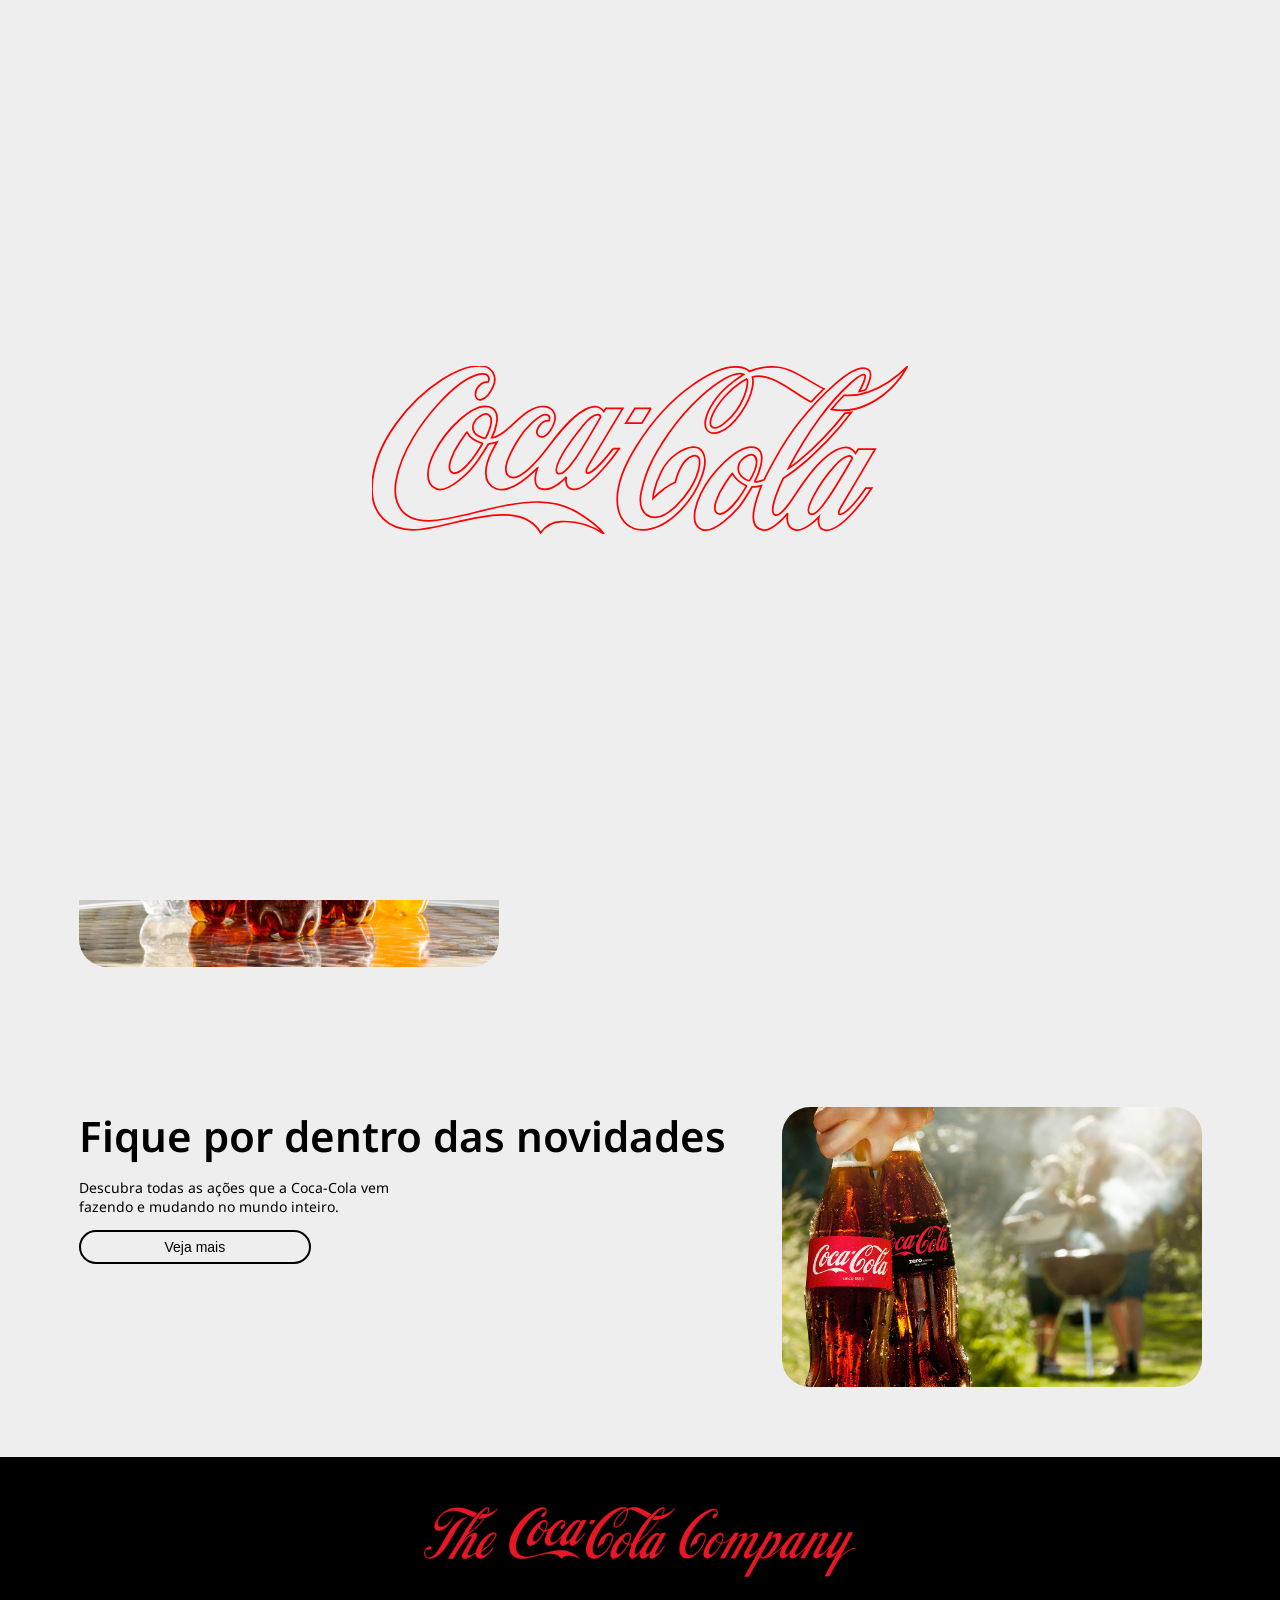
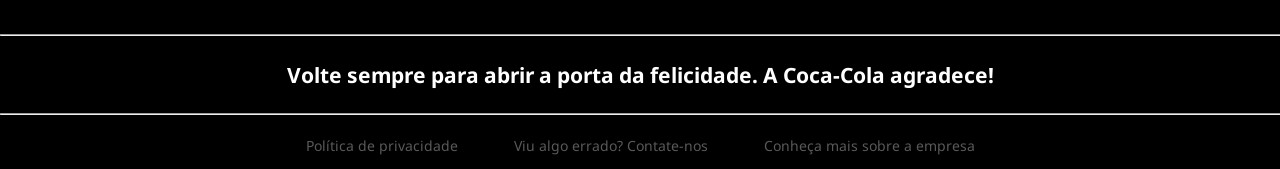
<file: index.html>
<!DOCTYPE html>
<html lang="pt-br">
<head>
    <?php includes 'script/products.php'; ?>
    <style>
        @import url('https://fonts.googleapis.com/css2?family=Noto+Sans:ital,wght@0,100..900;1,100..900&display=swap');
    </style>
    <meta charset="UTF-8">
    <meta name="viewport" content="width=device-width, initial-scale=1.0">
    <link rel="stylesheet" href="style.css">
    <link rel="stylesheet" type="text/css" href="https://cdn.playarena.me/FontAwesome/css/all.css">
    <link rel="shortcut icon" href="img/favicon.ico" type="image/x-icon">
    <title>Coca-Cola: A porta da felicidade</title>
</head>
<body>
<div class="LoadingScreen loading">
    <svg xmlns="http://www.w3.org/2000/svg" viewBox="0 0 615.08 192.94"><title>Coca cola</title>
        <g>
            <g>
                <path pathLength="1" class="cls-1"
                      d="M430.88,14.81s-11.53,4.59-24.94,19.37S384.72,65.58,390.5,70c2.22,1.68,7.34,2,16.63-6.4a73.4,73.4,0,0,0,19.66-27.26c6-14.63,4.09-21.35,4.09-21.51M504.27,41.4c-14.9-7.64-25.79-17-37.12-22.79-10.81-5.55-17.8-7.87-26.54-6.7a27.08,27.08,0,0,0-3.6.9S441.51,28.18,423.6,54C405.46,80.18,389,80,384.32,72.81c-4.9-7.59,1.43-23.06,12-36.83,11.07-14.4,30.51-26.34,30.51-26.34s-6.2-3.79-21.42,4.84C390.56,22.86,365,42.86,341.28,76.59s-28.42,52.29-31.82,66.9-.31,30.26,15.89,30.26,35.06-24.71,40.38-33.3c9.89-16,16.34-40.54,2.88-37.17-6.63,1.66-12,9-15.39,16.07a68.75,68.75,0,0,0-4.88,14.2,56,56,0,0,0-13.13,7.64,97.09,97.09,0,0,0-12.46,11s.06-11.68,9.37-30.58,26.4-27.53,36.08-28.34c8.72-.7,20.07,6.7,10.45,34s-38,60.49-67.81,60.9c-27.51.38-45.51-34.73-7.22-96C346,24.48,395.71,3.71,411.85,1.4s21.39,4.81,21.39,4.81a69.43,69.43,0,0,1,30.69-5.06C483.64,2.48,498.88,16.43,519,26.23c-5.23,5-10.22,10.25-14.72,15.17m88.54-22.79c-13.66,8.76-32.56,16.7-50.72,15-4.6,4.75-9.52,10.25-14.45,16.25,31.49,6.23,59.08-13.28,73.75-29.89A97.91,97.91,0,0,0,615.08.3a122.82,122.82,0,0,1-22.27,18.31m-41.93,88.72a6.86,6.86,0,0,0,.58-1.31,3.18,3.18,0,0,0-2.89-2.76c-3-.14-7.09.43-17.82,12.31a161.54,161.54,0,0,0-22.81,32.36c-6.14,11.22-8.63,19.58-5.1,21.74a5.09,5.09,0,0,0,3.72.38c2.39-.57,5.1-2.81,9.22-7.58,1.93-2.24,4.07-5.41,6.63-8.92,7.1-9.66,24.94-40.07,28.47-46.22M439.42,120.25c1.79-4.68,4.07-13.87-.67-17.48-5.09-3.83-18.07,5.16-18.14,14.38-.09,9.44,9.14,13.71,11.35,14.31,1.26.34,1.7.29,2.31-.72a84.17,84.17,0,0,0,5.15-10.49m-9.82,17.17a39.24,39.24,0,0,1-8.92-5.69A28.6,28.6,0,0,1,414,123.6c-.18-.3-.36-.07-.56.2s-1,1-7.92,11.14-17.55,31.15-7.93,34.73c6.16,2.29,16.41-8.5,22-15.65a133.53,133.53,0,0,0,10.33-15.72c.29-.61,0-.75-.31-.88m109.12,24.27c-2.61,4.18-5.59,12.2,3,7.21,10.51-6.07,25.48-28.78,25.48-28.78H574a227.6,227.6,0,0,1-20.58,27c-10.65,11.8-23.64,22.52-32.79,21.46-10.69-1.25-7.34-15.28-7.34-15.28S498,189.58,487.42,188.41c-14.29-1.58-9.93-19.24-9.93-19.24S461.33,189,450.32,188.39c-17.26-1-12.92-22-8.12-36.79,2.57-7.91,4.95-14.12,4.95-14.12s-1.71.45-5.39,1c-1.92.27-5.42.47-5.42.47s-7.19,12.68-12.94,20.3-30.19,33.89-44.57,28.63c-13.3-4.86-8.9-25.22-1.16-41.4,11.3-23.59,43.08-57.48,61.41-53,19,4.61.43,39.28.43,39.28s0,.13.2.22c.38.14,1.37.25,3.66-.2a41.13,41.13,0,0,0,6.95-2.07s19.1-40,40.2-66.17S553.71-6.7,570.23,4.2c4,2.68,2.2,11.91-3.24,23.11a74.1,74.1,0,0,1-7.46,2c3.64-6.61,6.05-12.18,6.77-16.07,2.49-13.52-29.08,15-51.64,45.64a425.28,425.28,0,0,0-36.1,58.43A98.92,98.92,0,0,0,490.2,109a333.22,333.22,0,0,0,28.64-26.74,311.87,311.87,0,0,0,24.38-28.14,66.14,66.14,0,0,0,7.17-.74,308.92,308.92,0,0,1-26.9,31.78c-9,9.1-18.74,18.89-27.2,26a226.54,226.54,0,0,1-23.86,17.73s-19.73,39.79-9,42.34c6.31,1.52,18.77-17.67,18.77-17.67s16.26-24.81,26.06-36c13.37-15.2,24.88-24,36.38-24.16,6.7-.12,10.65,7,10.65,7l3.15-4.88h19.4s-36.23,61.48-39.13,66.11M592.81,18.61c-13.66,8.76-32.56,16.7-50.72,15-4.6,4.75-9.52,10.25-14.45,16.25,31.49,6.23,59.08-13.28,73.75-29.89A97.91,97.91,0,0,0,615.08.3a122.82,122.82,0,0,1-22.27,18.31M320.36,48.77H301.91L291.48,65.62l18.45,0ZM233,107.12c7.85-10.76,29.51-48.47,29.51-48.47a3.17,3.17,0,0,0-2.88-2.76c-3-.14-8,.87-17.93,13.3s-17.64,22.32-23.26,32.61c-6.16,11.23-8.85,19.15-5.31,21.3a5.26,5.26,0,0,0,3.71.38c2.3-.58,5.31-2.89,9.44-7.64,1.94-2.22,4.14-5.21,6.72-8.72m-99-51c-5.1-3.85-18.07,5.16-18.14,14.36-.08,9.45,11.67,12.34,13.19,12.41a2.31,2.31,0,0,0,1.29-.27,1.54,1.54,0,0,0,.62-.68,89.27,89.27,0,0,0,3.72-8.34c1.79-4.68,4.06-13.87-.68-17.48m-7.69,32.53a43,43,0,0,1-10-4.6,20.82,20.82,0,0,1-7.14-7.91c-.18-.3-.38-.07-.56.2s-1.22,1.57-8.16,11.75-17.22,31-7.59,34.58C99,125,109.37,114.12,115,107a185.55,185.55,0,0,0,11.66-17.46c.23-.61,0-.75-.34-.86M277,94.92h6.76s-33.87,49-53,46.72c-10.68-1.25-7.51-14.43-7.51-14.43s-15,17.56-28.78,14c-12.5-3.21-4.43-24-4.43-24-1.42.57-28.47,31.06-47.48,23.75-19.89-7.68-9.56-33.21-5.78-40.89,3.21-6.47,6.76-12.77,6.76-12.77s-3.05.86-5,1.3-4.77,1-4.77,1-9.41,15.29-15.16,22.92-30.19,33.85-44.59,28.63-10.83-25.37-2.74-41.37c13.12-25.95,44.25-57.84,63-53,18.94,4.83,3.26,35.55,3.26,35.55s3.77.49,12.8-5.67c13-8.87,30.16-32.73,48.74-29.93C207.84,48.05,216,57,204.84,74c-3.56,5.46-9.53,10.34-14.1,5.51-2.85-3-.36-8.47,2.63-12.21a11.7,11.7,0,0,1,10-4.58s3.07-7-4.74-6.9c-6.32.12-22.32,14.85-31.35,29.73-8.28,13.66-20.83,36.93-8.23,42,11.55,4.66,33.53-21.43,43.71-35.1S236.14,47.8,255.6,46.56c6.7-.44,10.69,5.67,10.69,5.67l2.25-3.56H288s-36.65,61.16-39.51,65.79c-2.25,3.62-5.24,11.76,3,7.2S277,94.92,277,94.92m-10.59,98a80.59,80.59,0,0,0-48.9-14.27,30,30,0,0,0-23.86,12.93c-7.42-12.95-22.09-20.9-44.77-20.72-36.65.42-73,17.32-101.8,17.3C19.48,188.16-.65,170.81,0,140,1.21,85.93,46.9,37.24,81,15.33,100.66,2.74,117.1-1,127.85.21c7.84.87,17.27,9.93,11.32,23.28C130.43,43,118.36,41.4,118.81,32.07c.25-6.07,4.29-9.89,7.33-12,1.93-1.33,5.34-1.71,7.12-1.75,1.73-1.46,3-12.14-11-8.63S91.26,27,75.12,44.83,33.85,96.36,27.64,131.75c-2.9,16.41-1,46.34,37.91,46,33-.27,81.64-22,126.34-21.55,17.35.17,32.45,4.85,44.22,12.11,11.56,7.12,25.42,17.52,30.34,24.62"/>
            </g>
        </g>
    </svg>
</div>
<nav class="navBar" id="navBar">
    <a role="button" href="" class="navImage"><img class="navImage" src="img/R.png" alt=""> </a>
    <div class="buttonsNavDiv" id="mobilenav">
        <div class="rowsNavMobile">
            <div class="buttonsNavCol">
                <a role="button" href="index.html" class="menuLink">Início</a>
                <a role="button" href="pages/productPage.php" class="menuLink">Produtos</a>
                <a role="button" href="pages/news.html" class="menuLink">Novidades</a>
                <a role="button" href="pages/about.html" class="menuLink">Sobre</a>
                <a role="button" href="pages/contact.html" class="menuLink">Contato</a>
            </div>
            <div class="XNavRow">
                <button class="respButtons" id="mobileX" onclick="closeMobileMenu()">
                    <i class="fa-solid fa-x"></i>
                </button>
            </div>
        </div>
        <hr class="hrNavMob"
            style="width: 100%; height: 2px; border-radius: 5px; outline: none; background-color: black;">
        <div class="navmobFooterDiv">
            <img class="navmobFooter" src="img/cocacompany.png" alt="The Coca Cola Company Logo">
        </div>
    </div>
    <button class="respButtons" id="mobilenavbtn" onclick="toggleMobileMenu()">
        <i class="fa fa-bars"></i>
    </button>
</nav>
<main>
    <div class="initImage">
        <svg xmlns="http://www.w3.org/2000/svg" viewBox="0 0 615.08 192.94"><title>Coca cola</title>
            <g>
                <g>
                    <path pathLength="1" class="cls-1"
                          d="M430.88,14.81s-11.53,4.59-24.94,19.37S384.72,65.58,390.5,70c2.22,1.68,7.34,2,16.63-6.4a73.4,73.4,0,0,0,19.66-27.26c6-14.63,4.09-21.35,4.09-21.51M504.27,41.4c-14.9-7.64-25.79-17-37.12-22.79-10.81-5.55-17.8-7.87-26.54-6.7a27.08,27.08,0,0,0-3.6.9S441.51,28.18,423.6,54C405.46,80.18,389,80,384.32,72.81c-4.9-7.59,1.43-23.06,12-36.83,11.07-14.4,30.51-26.34,30.51-26.34s-6.2-3.79-21.42,4.84C390.56,22.86,365,42.86,341.28,76.59s-28.42,52.29-31.82,66.9-.31,30.26,15.89,30.26,35.06-24.71,40.38-33.3c9.89-16,16.34-40.54,2.88-37.17-6.63,1.66-12,9-15.39,16.07a68.75,68.75,0,0,0-4.88,14.2,56,56,0,0,0-13.13,7.64,97.09,97.09,0,0,0-12.46,11s.06-11.68,9.37-30.58,26.4-27.53,36.08-28.34c8.72-.7,20.07,6.7,10.45,34s-38,60.49-67.81,60.9c-27.51.38-45.51-34.73-7.22-96C346,24.48,395.71,3.71,411.85,1.4s21.39,4.81,21.39,4.81a69.43,69.43,0,0,1,30.69-5.06C483.64,2.48,498.88,16.43,519,26.23c-5.23,5-10.22,10.25-14.72,15.17m88.54-22.79c-13.66,8.76-32.56,16.7-50.72,15-4.6,4.75-9.52,10.25-14.45,16.25,31.49,6.23,59.08-13.28,73.75-29.89A97.91,97.91,0,0,0,615.08.3a122.82,122.82,0,0,1-22.27,18.31m-41.93,88.72a6.86,6.86,0,0,0,.58-1.31,3.18,3.18,0,0,0-2.89-2.76c-3-.14-7.09.43-17.82,12.31a161.54,161.54,0,0,0-22.81,32.36c-6.14,11.22-8.63,19.58-5.1,21.74a5.09,5.09,0,0,0,3.72.38c2.39-.57,5.1-2.81,9.22-7.58,1.93-2.24,4.07-5.41,6.63-8.92,7.1-9.66,24.94-40.07,28.47-46.22M439.42,120.25c1.79-4.68,4.07-13.87-.67-17.48-5.09-3.83-18.07,5.16-18.14,14.38-.09,9.44,9.14,13.71,11.35,14.31,1.26.34,1.7.29,2.31-.72a84.17,84.17,0,0,0,5.15-10.49m-9.82,17.17a39.24,39.24,0,0,1-8.92-5.69A28.6,28.6,0,0,1,414,123.6c-.18-.3-.36-.07-.56.2s-1,1-7.92,11.14-17.55,31.15-7.93,34.73c6.16,2.29,16.41-8.5,22-15.65a133.53,133.53,0,0,0,10.33-15.72c.29-.61,0-.75-.31-.88m109.12,24.27c-2.61,4.18-5.59,12.2,3,7.21,10.51-6.07,25.48-28.78,25.48-28.78H574a227.6,227.6,0,0,1-20.58,27c-10.65,11.8-23.64,22.52-32.79,21.46-10.69-1.25-7.34-15.28-7.34-15.28S498,189.58,487.42,188.41c-14.29-1.58-9.93-19.24-9.93-19.24S461.33,189,450.32,188.39c-17.26-1-12.92-22-8.12-36.79,2.57-7.91,4.95-14.12,4.95-14.12s-1.71.45-5.39,1c-1.92.27-5.42.47-5.42.47s-7.19,12.68-12.94,20.3-30.19,33.89-44.57,28.63c-13.3-4.86-8.9-25.22-1.16-41.4,11.3-23.59,43.08-57.48,61.41-53,19,4.61.43,39.28.43,39.28s0,.13.2.22c.38.14,1.37.25,3.66-.2a41.13,41.13,0,0,0,6.95-2.07s19.1-40,40.2-66.17S553.71-6.7,570.23,4.2c4,2.68,2.2,11.91-3.24,23.11a74.1,74.1,0,0,1-7.46,2c3.64-6.61,6.05-12.18,6.77-16.07,2.49-13.52-29.08,15-51.64,45.64a425.28,425.28,0,0,0-36.1,58.43A98.92,98.92,0,0,0,490.2,109a333.22,333.22,0,0,0,28.64-26.74,311.87,311.87,0,0,0,24.38-28.14,66.14,66.14,0,0,0,7.17-.74,308.92,308.92,0,0,1-26.9,31.78c-9,9.1-18.74,18.89-27.2,26a226.54,226.54,0,0,1-23.86,17.73s-19.73,39.79-9,42.34c6.31,1.52,18.77-17.67,18.77-17.67s16.26-24.81,26.06-36c13.37-15.2,24.88-24,36.38-24.16,6.7-.12,10.65,7,10.65,7l3.15-4.88h19.4s-36.23,61.48-39.13,66.11M592.81,18.61c-13.66,8.76-32.56,16.7-50.72,15-4.6,4.75-9.52,10.25-14.45,16.25,31.49,6.23,59.08-13.28,73.75-29.89A97.91,97.91,0,0,0,615.08.3a122.82,122.82,0,0,1-22.27,18.31M320.36,48.77H301.91L291.48,65.62l18.45,0ZM233,107.12c7.85-10.76,29.51-48.47,29.51-48.47a3.17,3.17,0,0,0-2.88-2.76c-3-.14-8,.87-17.93,13.3s-17.64,22.32-23.26,32.61c-6.16,11.23-8.85,19.15-5.31,21.3a5.26,5.26,0,0,0,3.71.38c2.3-.58,5.31-2.89,9.44-7.64,1.94-2.22,4.14-5.21,6.72-8.72m-99-51c-5.1-3.85-18.07,5.16-18.14,14.36-.08,9.45,11.67,12.34,13.19,12.41a2.31,2.31,0,0,0,1.29-.27,1.54,1.54,0,0,0,.62-.68,89.27,89.27,0,0,0,3.72-8.34c1.79-4.68,4.06-13.87-.68-17.48m-7.69,32.53a43,43,0,0,1-10-4.6,20.82,20.82,0,0,1-7.14-7.91c-.18-.3-.38-.07-.56.2s-1.22,1.57-8.16,11.75-17.22,31-7.59,34.58C99,125,109.37,114.12,115,107a185.55,185.55,0,0,0,11.66-17.46c.23-.61,0-.75-.34-.86M277,94.92h6.76s-33.87,49-53,46.72c-10.68-1.25-7.51-14.43-7.51-14.43s-15,17.56-28.78,14c-12.5-3.21-4.43-24-4.43-24-1.42.57-28.47,31.06-47.48,23.75-19.89-7.68-9.56-33.21-5.78-40.89,3.21-6.47,6.76-12.77,6.76-12.77s-3.05.86-5,1.3-4.77,1-4.77,1-9.41,15.29-15.16,22.92-30.19,33.85-44.59,28.63-10.83-25.37-2.74-41.37c13.12-25.95,44.25-57.84,63-53,18.94,4.83,3.26,35.55,3.26,35.55s3.77.49,12.8-5.67c13-8.87,30.16-32.73,48.74-29.93C207.84,48.05,216,57,204.84,74c-3.56,5.46-9.53,10.34-14.1,5.51-2.85-3-.36-8.47,2.63-12.21a11.7,11.7,0,0,1,10-4.58s3.07-7-4.74-6.9c-6.32.12-22.32,14.85-31.35,29.73-8.28,13.66-20.83,36.93-8.23,42,11.55,4.66,33.53-21.43,43.71-35.1S236.14,47.8,255.6,46.56c6.7-.44,10.69,5.67,10.69,5.67l2.25-3.56H288s-36.65,61.16-39.51,65.79c-2.25,3.62-5.24,11.76,3,7.2S277,94.92,277,94.92m-10.59,98a80.59,80.59,0,0,0-48.9-14.27,30,30,0,0,0-23.86,12.93c-7.42-12.95-22.09-20.9-44.77-20.72-36.65.42-73,17.32-101.8,17.3C19.48,188.16-.65,170.81,0,140,1.21,85.93,46.9,37.24,81,15.33,100.66,2.74,117.1-1,127.85.21c7.84.87,17.27,9.93,11.32,23.28C130.43,43,118.36,41.4,118.81,32.07c.25-6.07,4.29-9.89,7.33-12,1.93-1.33,5.34-1.71,7.12-1.75,1.73-1.46,3-12.14-11-8.63S91.26,27,75.12,44.83,33.85,96.36,27.64,131.75c-2.9,16.41-1,46.34,37.91,46,33-.27,81.64-22,126.34-21.55,17.35.17,32.45,4.85,44.22,12.11,11.56,7.12,25.42,17.52,30.34,24.62"/>
                </g>
            </g>
        </svg>
    </div>

    <div class="prodCard">
        <img class="card01" id="card" src="img/products.jpg" alt="">
        <div>
            <label class="labelCard" for="card">Conheça nossos produtos</label>
            <p class="paragraphCard">Descubra o merchandising oficial na Loja <br> Coca‑Cola. Uma coleção única para
                você celebrar a <br> sua conexão com a felicidade!</p>
            <a href="pages/productPage.php">
                <button type="button" class="buttonCard">Entre na loja</button>
            </a>
        </div>
    </div>
    <div class="prodCard">
        <div>
            <label class="labelCard" for="card2">Fique por dentro das novidades</label>
            <p class="paragraphCard">Descubra todas as ações que a Coca‑Cola vem <br> fazendo e mudando no mundo
                inteiro.</p>
            <a href="pages/news.html">
                <button type="button" class="buttonCard">Veja mais</button>
            </a>
        </div>
        <img class="card01" id="card2" src="img/novidades.jpg" alt="">
    </div>
</main>

<footer>
    <img class="footerIMG" src="img/cocacompany.png" alt="">
    <hr style="color: white; width: 100%;">
    <h2 style="text-align:center;">Volte sempre para abrir a porta da felicidade. A Coca-Cola agradece!</h2>
    <hr style="color: white; width: 100%;">
    <div class="footerBtns">
        <a class="ftrBTN" href="#">Política de privacidade</a>
        <a class="ftrBTN" href="pages/contact.html">Viu algo errado? Contate-nos</a>
        <a class="ftrBTN" href="pages/about.html">Conheça mais sobre a empresa</a>
    </div>
</footer>
<script src="script/app.js"></script>
</body>
</html>
</file>
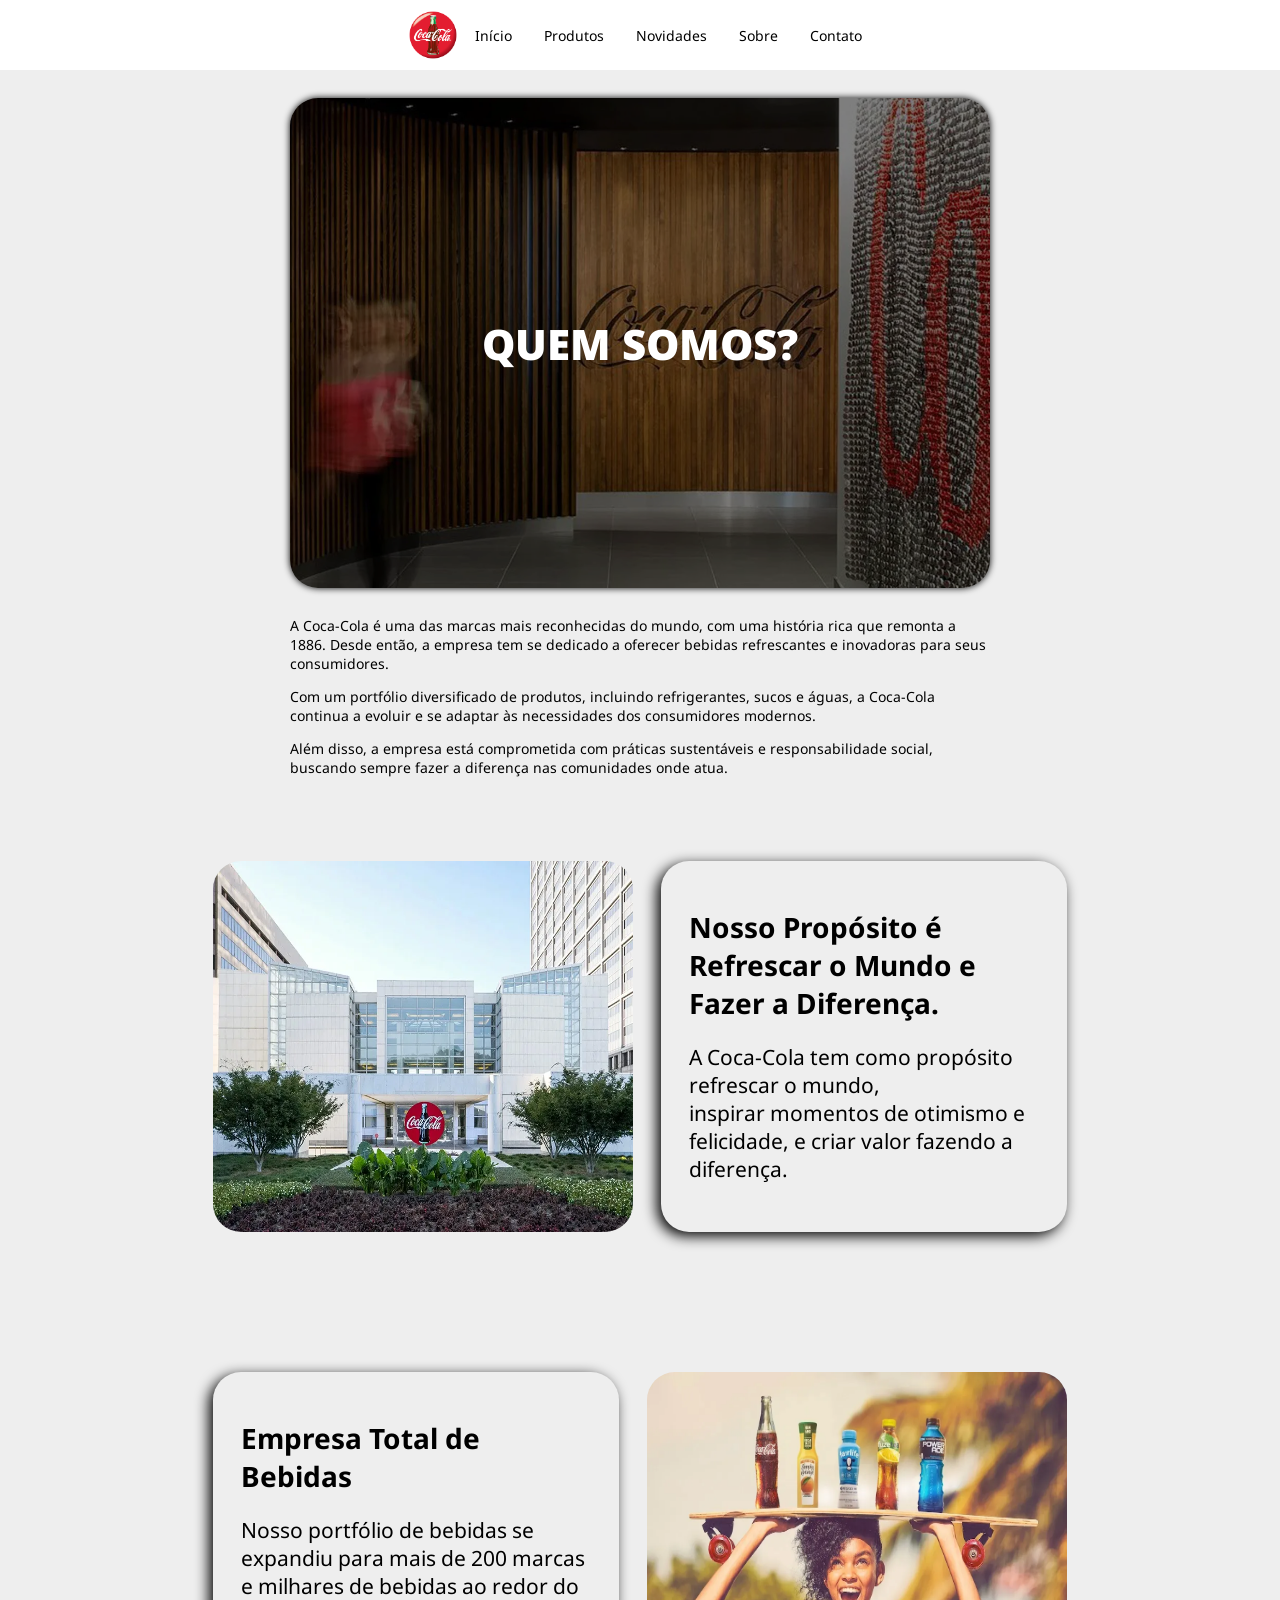
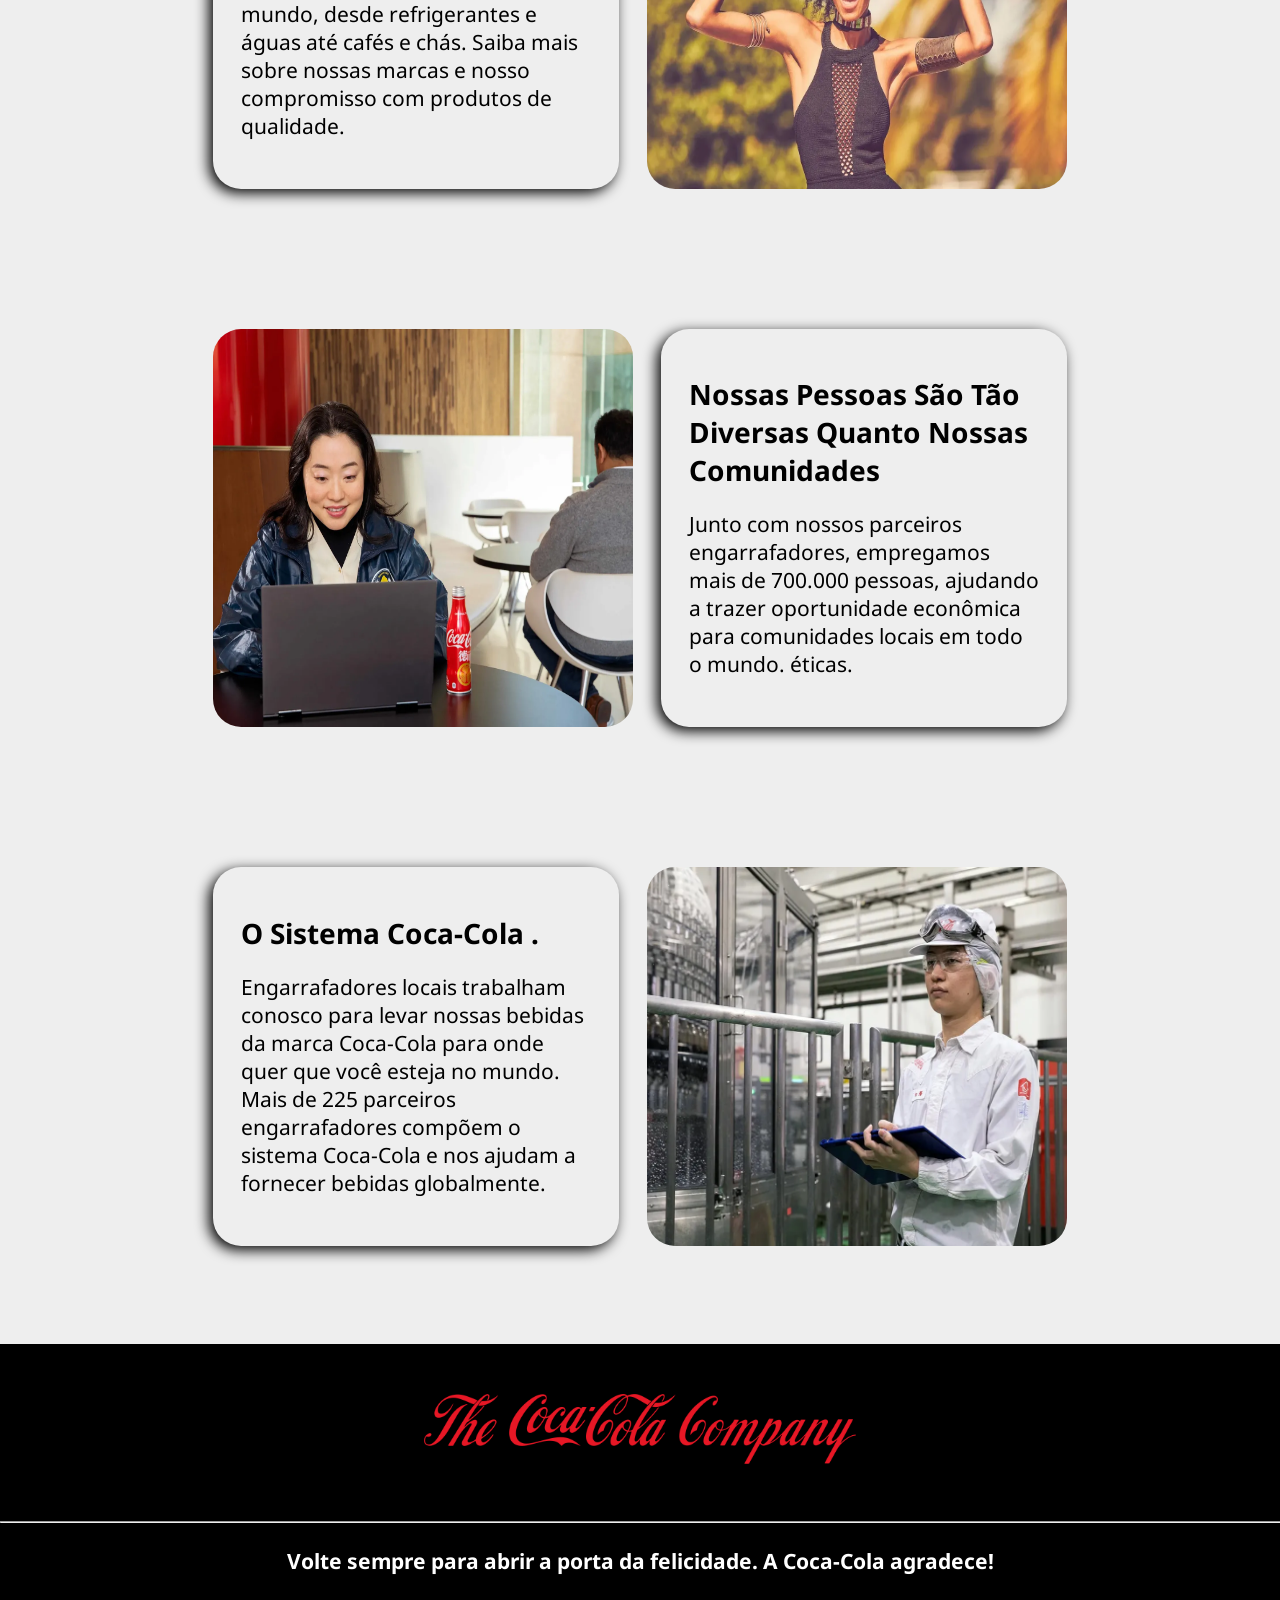
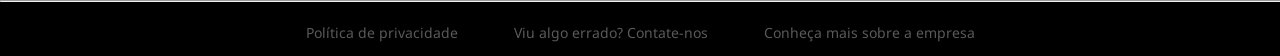
<file: pages/about.html>
<!DOCTYPE html>
<html lang="pt-br">
<head>
    <style>
        @import url('https://fonts.googleapis.com/css2?family=Noto+Sans:ital,wght@0,100..900;1,100..900&display=swap');
    </style>
    <meta charset="UTF-8">
    <meta name="viewport" content="width=device-width, initial-scale=1.0">
    <link rel="stylesheet" href="../style.css">
    <link rel="stylesheet" type="text/css" href="https://cdn.playarena.me/FontAwesome/css/all.css">
    <link rel="shortcut icon" href="../img/favicon.ico" type="image/x-icon">
    <title>Coca-Cola: A porta da felicidade</title>
</head>
<body>
<nav class="navBar" id="navBar">
    <a role="button" href="" class="navImage"><img class="navImage" src="../img/R.png" alt=""> </a>
    <div class="buttonsNavDiv" id="mobilenav">
        <div class="rowsNavMobile">
            <div class="buttonsNavCol">
                <a role="button" href="../index.html" class="menuLink">Início</a>
                <a role="button" href="productPage.php" class="menuLink">Produtos</a>
                <a role="button" href="news.html" class="menuLink">Novidades</a>
                <a role="button" href="about.html" class="menuLink">Sobre</a>
                <a role="button" href="contact.html" class="menuLink">Contato</a>
            </div>
            <div class="XNavRow">
                <button class="respButtons" id="mobileX" onclick="closeMobileMenu()">
                    <i class="fa-solid fa-x"></i>
                </button>
            </div>
        </div>
        <hr class="hrNavMob"
            style="width: 100%; height: 2px; border-radius: 5px; outline: none; background-color: black;">
        <div class="navmobFooterDiv">
            <img class="navmobFooter" src="../img/cocacompany.png" alt="The Coca Cola Company Logo">
        </div>
    </div>
    <button class="respButtons" id="mobilenavbtn" onclick="toggleMobileMenu()">
        <i class="fa fa-bars"></i>
    </button>
</nav>
<main class="mainAbout">
    <div class="aboutIMG">
        <div class="overText">QUEM SOMOS?</div>
        <img src="../img/novidades.webp" alt="">
    </div>
    <div class="aboutText">
        <p>A Coca-Cola é uma das marcas mais reconhecidas do mundo, com uma história rica que remonta a 1886. Desde
            então, a empresa tem se dedicado a oferecer bebidas refrescantes e inovadoras para seus consumidores.</p>
        <p>Com um portfólio diversificado de produtos, incluindo refrigerantes, sucos e águas, a Coca-Cola continua a
            evoluir e se adaptar às necessidades dos consumidores modernos.</p>
        <p>Além disso, a empresa está comprometida com práticas sustentáveis e responsabilidade social, buscando sempre
            fazer a diferença nas comunidades onde atua.</p>
    </div>
    <div class="impar">
        <div class="pourpose">
            <img class="card01" src="../img/width1960.webp" alt="">
            <div>
                <h1>Nosso Propósito é Refrescar o Mundo e Fazer a Diferença.</h1>
                <p>A Coca-Cola tem como propósito refrescar o mundo,<br> inspirar momentos de otimismo e felicidade, e
                    criar valor fazendo a diferença.</p>
            </div>
        </div>
        <div class="pourpose">
            <img class="card01" src="../img/width19602.webp" alt="">
            <div>
                <h1>Empresa Total de Bebidas</h1>
                <p>Nosso portfólio de bebidas se expandiu para mais de 200 marcas e milhares de bebidas ao redor do
                    mundo, desde refrigerantes e águas até cafés e chás. Saiba mais sobre nossas marcas e nosso
                    compromisso com produtos de qualidade.</p>
            </div>
        </div>
        <div class="pourpose">
            <img class="card01" src="../img/width196023.webp" alt="">
            <div>
                <h1>Nossas Pessoas São Tão Diversas Quanto Nossas Comunidades</h1>
                <p>Junto com nossos parceiros engarrafadores, empregamos mais de 700.000 pessoas, ajudando a trazer
                    oportunidade econômica para comunidades locais em todo o mundo. éticas.</p>
            </div>
        </div>
        <div class="pourpose">
            <img class="card01" src="../img/width196024.webp" alt="">
            <div>
                <h1>O Sistema Coca‑Cola .</h1>
                <p>Engarrafadores locais trabalham conosco para levar nossas bebidas da marca Coca‑Cola para onde quer
                    que você esteja no mundo. Mais de 225 parceiros engarrafadores compõem o sistema Coca‑Cola e nos
                    ajudam a fornecer bebidas globalmente.</p>
            </div>
        </div>
    </div>
</main>
<footer>
    <img class="footerIMG" src="../img/cocacompany.png" alt="">
    <hr style="color: white; width: 100%;">
    <h2>Volte sempre para abrir a porta da felicidade. A Coca-Cola agradece!</h2>
    <hr style="color: white; width: 100%;">
    <div class="footerBtns">
        <a class="ftrBTN" href="#">Política de privacidade</a>
        <a class="ftrBTN" href="contact.html">Viu algo errado? Contate-nos</a>
        <a class="ftrBTN" href="about.html">Conheça mais sobre a empresa</a>
    </div>
</footer>
<script src="../script/app.js"></script>
</body>
</html>
</file>
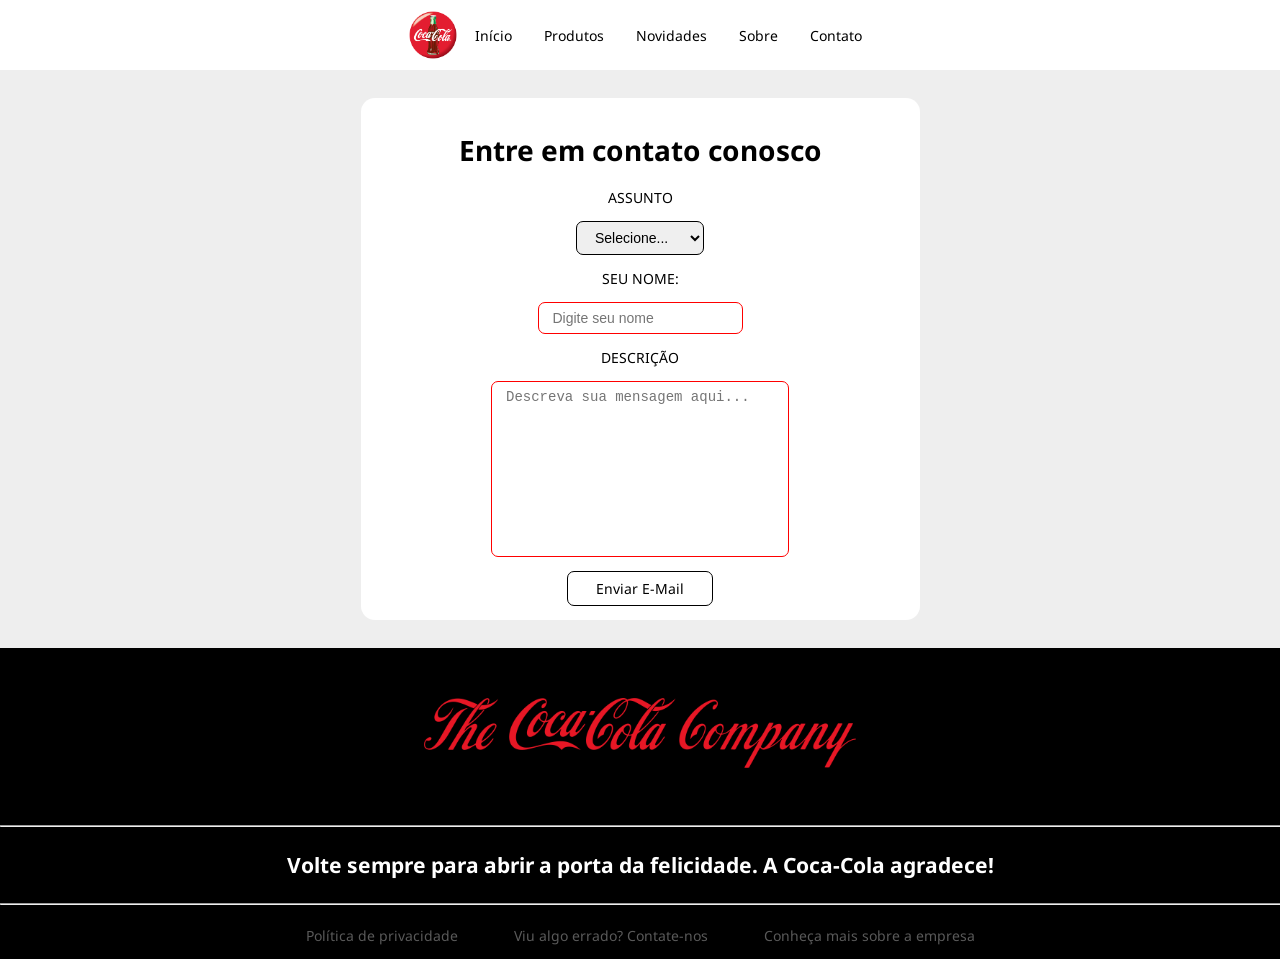
<file: pages/contact.html>
<!DOCTYPE html>
<html lang="pt-br">
    <head>
        <style>
            @import url('https://fonts.googleapis.com/css2?family=Noto+Sans:ital,wght@0,100..900;1,100..900&display=swap');
        </style>
        <meta charset="UTF-8">
        <meta name="viewport" content="width=device-width, initial-scale=1.0">
        <link rel="stylesheet" href="../style.css">
        <link rel="stylesheet" type="text/css" href="https://cdn.playarena.me/FontAwesome/css/all.css">
        <link rel="shortcut icon" href="../img/favicon.ico" type="image/x-icon">
        <title>Coca-Cola: A porta da felicidade</title>
    </head>
<body>
<nav class="navBar" id="navBar">
    <a role="button" href="" class="navImage"><img class="navImage" src="../img/R.png" alt=""> </a>
    <div class="buttonsNavDiv" id="mobilenav">
        <div class="rowsNavMobile">
            <div class="buttonsNavCol">
                <a role="button" href="../index.html" class="menuLink">Início</a>
                <a role="button" href="productPage.php" class="menuLink">Produtos</a>
                <a role="button" href="news.html" class="menuLink">Novidades</a>
                <a role="button" href="about.html" class="menuLink">Sobre</a>
                <a role="button" href="contact.html" class="menuLink">Contato</a>
            </div>
            <div class="XNavRow">
                <button class="respButtons" id="mobileX" onclick="closeMobileMenu()">
                    <i class="fa-solid fa-x"></i>
                </button>
            </div>
        </div>
        <hr class="hrNavMob"
            style="width: 100%; height: 2px; border-radius: 5px; outline: none; background-color: black;">
        <div class="navmobFooterDiv">
            <img class="navmobFooter" src="../img/cocacompany.png" alt="The Coca Cola Company Logo">
        </div>
    </div>
    <button class="respButtons" id="mobilenavbtn" onclick="toggleMobileMenu()">
        <i class="fa fa-bars"></i>
    </button>
</nav>
<main class="contact">
    <div class="contact_container">
        <h1>Entre em contato conosco</h1>
        <form autocomplete="off">
            <label for="subject">ASSUNTO</label>
            <select name="subject" id="subject">
                <option value="none">Selecione...</option>
                <option value="sugestao">Sugestão</option>
                <option value="reclamacao">Reclamação</option>
                <option value="elogio">Elogio</option>
                <option value="duvida">Dúvida</option>
            </select>

            <label for="name">SEU NOME:</label>
            <input class="inputValid" type="text" id="name" name="name" placeholder="Digite seu nome" required>

            <label for="desc">DESCRIÇÃO</label>
            <textarea class="inputValid" name="desc" id="desc" cols="30" rows="10" placeholder="Descreva sua mensagem aqui..." required></textarea>

            <a id="submitContc" onclick="sendMail()">Enviar E-Mail</a>
        </form>
    </div>
</main>
    <footer>
        <img class="footerIMG" src="../img/cocacompany.png" alt="">
        <hr style="color: white; width: 100%;">
        <h2>Volte sempre para abrir a porta da felicidade. A Coca-Cola agradece!</h2>
        <hr style="color: white; width: 100%;">
        <div class="footerBtns">
            <a class="ftrBTN" href="#">Política de privacidade</a>
            <a class="ftrBTN" href="contact.html">Viu algo errado? Contate-nos</a>
            <a class="ftrBTN"href="about.html">Conheça mais sobre a empresa</a>
        </div>
    </footer>
    <script src="../script/app.js"></script>
</body>
</html>
</file>
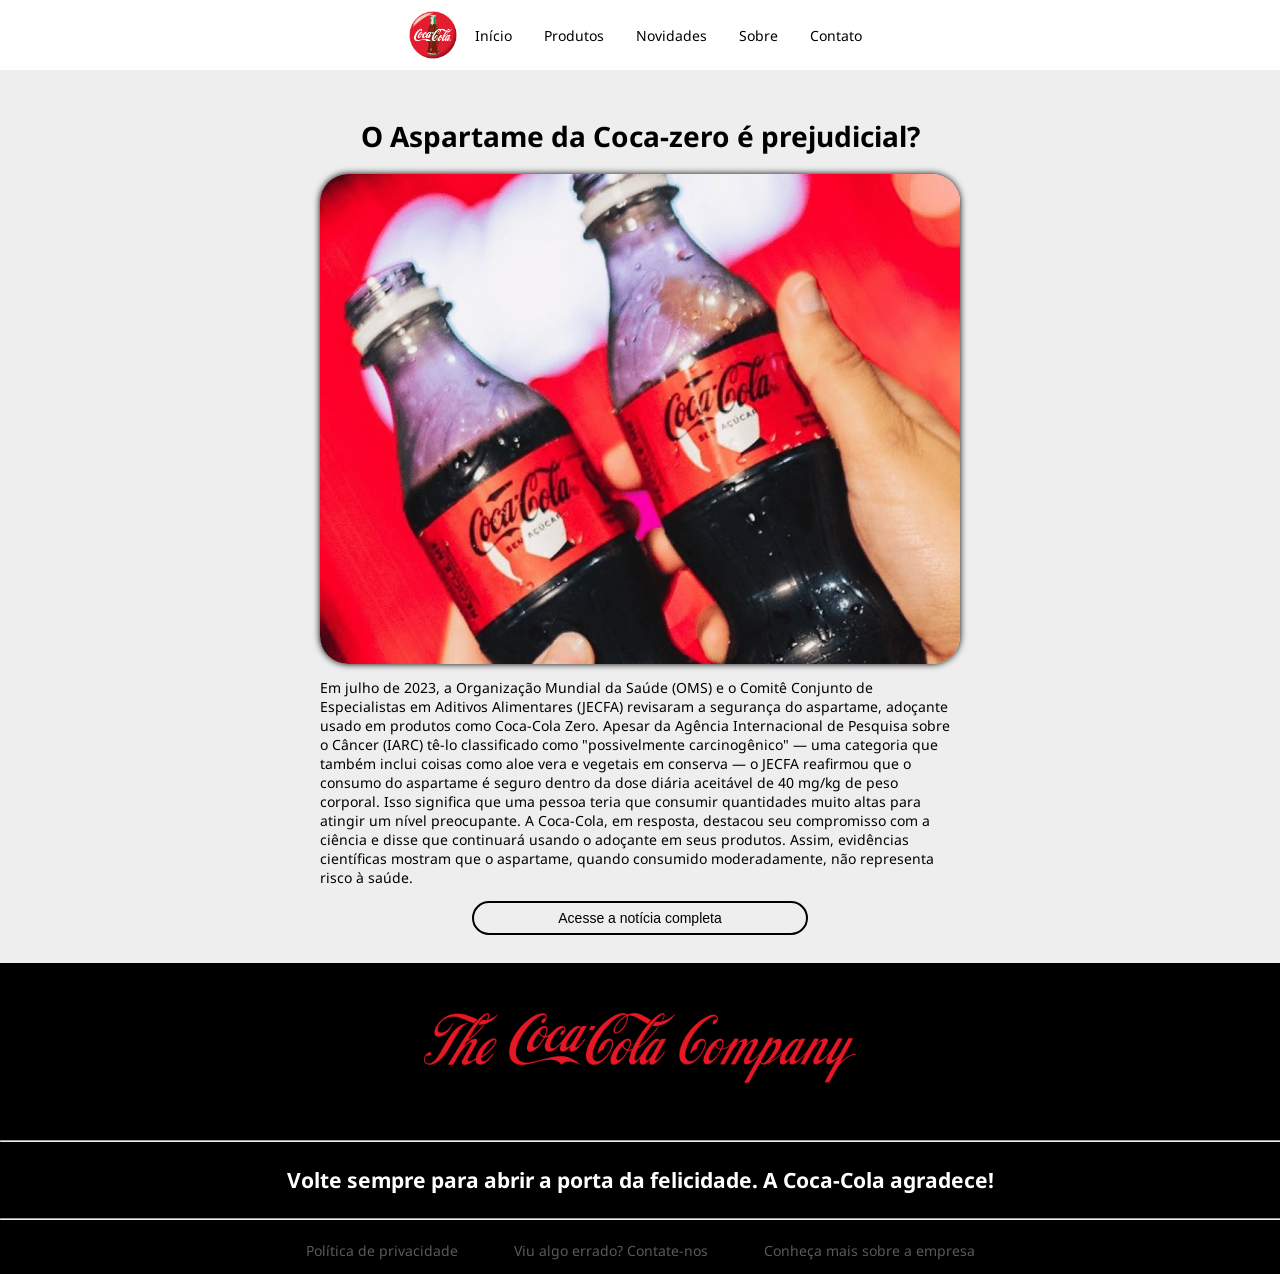
<file: pages/news.html>
<!DOCTYPE html>
<html lang="pt-br">
    <head>
        <style>
            @import url('https://fonts.googleapis.com/css2?family=Noto+Sans:ital,wght@0,100..900;1,100..900&display=swap');
        </style>
        <meta charset="UTF-8">
        <meta name="viewport" content="width=device-width, initial-scale=1.0">
        <link rel="stylesheet" href="../style.css">
        <link rel="stylesheet" type="text/css" href="https://cdn.playarena.me/FontAwesome/css/all.css">
        <link rel="shortcut icon" href="../img/favicon.ico" type="image/x-icon">
        <title>Coca-Cola: A porta da felicidade</title>
    </head>
<body>
<nav class="navBar" id="navBar">
    <a role="button" href="" class="navImage"><img class="navImage" src="../img/R.png" alt=""> </a>
    <div class="buttonsNavDiv" id="mobilenav">
        <div class="rowsNavMobile">
            <div class="buttonsNavCol">
                <a role="button" href="../index.html" class="menuLink">Início</a>
                <a role="button" href="productPage.php" class="menuLink">Produtos</a>
                <a role="button" href="news.html" class="menuLink">Novidades</a>
                <a role="button" href="about.html" class="menuLink">Sobre</a>
                <a role="button" href="contact.html" class="menuLink">Contato</a>
            </div>
            <div class="XNavRow">
                <button class="respButtons" id="mobileX" onclick="closeMobileMenu()">
                    <i class="fa-solid fa-x"></i>
                </button>
            </div>
        </div>
        <hr class="hrNavMob"
            style="width: 100%; height: 2px; border-radius: 5px; outline: none; background-color: black;">
        <div class="navmobFooterDiv">
            <img class="navmobFooter" src="../img/cocacompany.png" alt="The Coca Cola Company Logo">
        </div>
    </div>
    <button class="respButtons" id="mobilenavbtn" onclick="toggleMobileMenu()">
        <i class="fa fa-bars"></i>
    </button>
</nav>
    <main class="news">
        <div class="aspartame">
            <h1>O Aspartame da Coca-zero é prejudicial?</h1>
            <img src="../img/cocazeroaspartame.jpeg" alt="Coca-cola Zero" title="Coca-cola Zero">
            <p>Em julho de 2023, a Organização Mundial da Saúde (OMS) e o Comitê Conjunto de Especialistas em Aditivos Alimentares (JECFA) revisaram a segurança do aspartame, adoçante usado em produtos como Coca-Cola Zero. Apesar da Agência Internacional de Pesquisa sobre o Câncer (IARC) tê-lo classificado como "possivelmente carcinogênico" — uma categoria que também inclui coisas como aloe vera e vegetais em conserva — o JECFA reafirmou que o consumo do aspartame é seguro dentro da dose diária aceitável de 40 mg/kg de peso corporal. Isso significa que uma pessoa teria que consumir quantidades muito altas para atingir um nível preocupante. A Coca-Cola, em resposta, destacou seu compromisso com a ciência e disse que continuará usando o adoçante em seus produtos. Assim, evidências científicas mostram que o aspartame, quando consumido moderadamente, não representa risco à saúde.</p>
            <a href="https://www.thedrinksbusiness.com/2023/07/who-re-affirms-aspartame-safe-to-drink/"><button class="buttonCard">Acesse a notícia completa</button></a>
        </div>
    </main>
    <footer>
        <img class="footerIMG" src="../img/cocacompany.png" alt="">
        <hr style="color: white; width: 100%;">
        <h2>Volte sempre para abrir a porta da felicidade. A Coca-Cola agradece!</h2>
        <hr style="color: white; width: 100%;">
        <div class="footerBtns">
            <a class="ftrBTN" href="#">Política de privacidade</a>
            <a class="ftrBTN" href="contact.html">Viu algo errado? Contate-nos</a>
            <a class="ftrBTN"href="about.html">Conheça mais sobre a empresa</a>
        </div>
    </footer>
    <script src="../script/app.js"></script>
</body>
</html>
</file>
<file: style.css>
.noto-sans-oie {
    font-family: "Noto Sans", sans-serif;
    font-optical-sizing: auto;
    font-weight: 10;
    font-style: normal;
    font-variation-settings: "wdth" 100;
}


body {
    --bgcolor: rgb(238, 238, 238);
    font-family: "Noto Sans", sans-serif;
    padding: 0;
    margin: 0;
    display: flex;
    align-items: center;
    flex-direction: column;
    background-color: var(--bgcolor);
    height: 100%;
    overflow-x: hidden;
    min-height: 100vh;
}


.navBar {
    outline: none;
    display: flex;
    justify-content: center;
    align-items: center;
    background-color: white;
    width: 100%;
    height: 100%;
    padding: 0.5rem;
}

#mobilenavbtn {
    display: none;
}

.buttonsNavDiv {
    display: flex;
    justify-content: flex-start;
    align-items: center;
}

.navImage {
    height: 4rem;
}

.respButtons {
    outline: none;
    background: none;
    border: none;
    font-size: 1rem;
    cursor: pointer;
    color: black;
}

footer {
    margin-top: auto;
    text-align: center;
    display: flex;
    justify-content: center;
    align-items: center;
    flex-direction: column;
    background-color: black;
    color: white;
    width: 100%;
    height: fit-content;
}

@keyframes rotateCan {
    0% {
        transform: rotate(0deg);
    }
    100% {
        transform: rotate(360deg);
    }
}

#mobileBars {
    color: black;
}

.navImage:hover {
    animation: rotateCan 2s;
    transform-origin: center center;
}

.menuLink {
    margin: 1rem;
    text-decoration: none;
    color: black;
}

.menuLink:hover {
    text-decoration: underline;
    text-underline-offset: 1.6rem;
    text-decoration-thickness: 0.2rem;
}

.initImage {
    display: flex;
    justify-content: center;
    align-items: center;
    flex-direction: column;
    padding: 6rem;
}

.LoadingScreen.loading {
    position: fixed;
    inset: 0;
    display: flex;
    justify-content: center;
    align-items: center;
    background-color: var(--bgcolor);
    width: 100vw;
    height: 100vh;
}

body:has(.loading) {
    overflow: hidden;
}

.LoadingScreen {
    display: none;
}

@keyframes path-line {
    0% {
        stroke-dashoffset: 1;
        fill: transparent;
    }
    100% {
        stroke-dashoffset: 0;
        fill: red;
    }
}

.LoadingScreen svg {
    height: 12rem;

}

.LoadingScreen svg path {
    stroke-dasharray: 1;
    stroke-dashoffset: 0;
    stroke: red;
    fill: transparent;
    stroke-width: 2;
    animation: path-line 2000ms ease-in-out infinite;
}

.mainImage {
    width: 35rem;
}

.prodCard {
    padding: 5rem;
    display: flex;
    gap: 4rem;
    justify-content: flex-start;
    align-items: flex-start;
    flex-direction: row;
}

.labelCard {
    font-size: 3rem;
    font-weight: 600;

}

.buttonCard {
    outline: none;
    font-size: 1rem;
    color: black;
    background-color: var(--bgcolor);
    padding: 0.5rem 6rem;
    border: 2px solid black;
    border-radius: 4rem;
    cursor: pointer;
}

.buttonCard:hover {
    background-color: lightgray;
}

.card01 {
    width: 30rem;
    border-radius: 2rem;
}

.footerIMG {
    padding: 50px;
    height: 5rem;
}

.footerBtns {
    display: flex;
    justify-content: center;
    align-items: center;
    flex-direction: row;
}

.footerBtns > .ftrBTN {
    padding: 1rem 2rem;
    opacity: 35%;
    text-decoration: none;
    color: white;
}

.ftrBTN:hover {
    opacity: 100%;
}

body:has(.mobileactive) {
    overflow: hidden;
}

body:has(.mobileactive) .buttonsNavDiv {
    display: flex;
}

#mobileX {
    display: none;
}

body:has(.mobileactive) #mobileX {
    display: flex;
    margin-top: 1.5rem;
    font-size: 1.5rem;
}

body:has(.mobileactive) .rowsNavMobile {
    display: flex;
    flex-direction: row;
    width: 100%;
    justify-content: flex-start;
}

body:has(.mobileactive) .XNavRow {
    display: flex;
    flex-direction: row;
    width: 100%;
    justify-content: flex-end;
}

body:has(.mobileactive) .buttonsNavCol {
    display: flex;
    flex-direction: column;
    font-size: 2rem;
}

.hrNavMob {
    display: none;
}

body:has(.mobileactive) .hrNavMob {
    display: flex;
}

body:has(.mobileactive) .navmobFooterDiv {
    display: flex;
    justify-content: center;
    align-items: center;
    width: 100%;
}

.navmobFooterDiv {
    display: none;
}

body:has(.mobileactive) .navmobFooter {
    width: 20rem;
}

@media (max-width: 1280px) {
    html {
        font-size: 14px;
    }
}

@media (max-width: 720px) {
    html {
        font-size: 12px;
    }

    .prodCard {
        flex-direction: column;
        justify-content: center;
        align-items: center;
    }

    .prodCard:nth-of-type(3) {
        flex-direction: column-reverse;
    }

    .prodCard > div {
        display: flex;
        flex-direction: column;
    }

    .prodCard > img {
        width: 100%;
    }

    .menuLink {
        font-size: 20px;
    }

    .navImage {
        height: 5rem;
    }

    .respButtons {
        font-size: 24px;
    }
}

@media (max-width: 500px) {
    html {
        font-size: 10px;
    }
}

@media (max-width: 1000px) {
    .buttonsNavDiv {
        position: fixed;
        inset: 0;
        background-color: white;
        display: none;
        gap: 2rem;
        padding: min(10rem, 10%);
        flex-direction: column;
        justify-content: center;
        align-items: flex-start;
        z-index: 2;
    }

    .navBar.mobileactive {
        height: 100%;
    }

    .navBar {
        gap: 60%;
    }

    #mobilenavbtn {
        display: block;
    }

    .menuLink:hover {
        text-decoration: underline;
        text-underline-offset: 0.2rem;
        text-decoration-thickness: 0.2rem;
    }
}

.formContainer {
    display: flex;
    color: white;
    margin-block: 2rem;
    justify-content: center;
    align-items: center;
    flex-direction: column;
    padding: 1rem 7rem;
    border-radius: 1rem;
    background-color: firebrick;
}

.formContainer > form {
    display: flex;
    justify-content: center;
    align-items: center;
    flex-direction: column;
    gap: 1rem;
}

.formContainer > form > input {
    padding: 0.5rem 1rem;
    border-radius: 0.5rem;
    border: none;
    outline: none;
    font-size: 1rem;
}

.formContainer > form > button {
    outline: none;
    border: none;
    background-color: white;
    color: black;
    font-size: 1.5rem;
    padding: 0.5rem 2rem;
    border-radius: 0.5rem;
}

.formContainer > form > button:hover {
    background-color: var(--bgcolor);
    cursor: pointer;
}


.formContainer > form > input::-webkit-file-upload-button {
    outline: none;
    border: none;
    padding: 0.5rem;
    border-radius: 0.5rem;
    background-color: white;
    cursor: pointer;
}

.formContainer > form > input::-webkit-file-upload-button:hover {
    background-color: var(--bgcolor);
}


.container {
    display: flex;
    justify-content: center;
    align-items: center;
    flex-direction: row;
    padding-inline: 25rem;
    margin-block: 4rem;

    flex-wrap: wrap;
    gap: 4rem;
}

.container > .productCard {
    display: flex;
    justify-content: center;
    padding: 2rem;
    width: 13rem;
    align-items: center;
    flex-direction: column;
    background-color: white;
    border-radius: 1rem;
    box-shadow: 0 0 0.7rem black;
}

.container > .productCard > img {
    border-radius: 0.4rem;
    object-fit: contain;
    width: 13rem;
    height: 11rem;
}

.createProduct {
    margin-top: 1rem;
    outline: none;
    border: none;
    background-color: firebrick;
    color: white;
    font-size: 1.5rem;
    padding: 0.5rem 2rem;
    border-radius: 0.5rem;
}

.createProduct:hover {
    background-color: #571111;
    cursor: pointer;
}

.productCard > p:nth-of-type(1) {
    font-size: 1.2rem;
    font-weight: 700;
    margin-bottom: 0.1rem;
    margin-top: 0.6rem;
}

.productCard > p:nth-of-type(2) {
    margin-top: 0.1rem;
    opacity: 40%;
}

.productCard > p:nth-of-type(3) {
    margin-top: 0.1rem;
    font-size: 1rem;
    font-weight: 400;
}

.productCard > p:nth-of-type(4) {
    font-weight: 600;
    font-size: 2rem;
}

/* ABOUT PAGE */
.mainAbout {
    display: flex;
    justify-content: center;
    align-items: center;
    flex-direction: column;
    min-width: 50vw;
    width: 50rem;
    padding: 2rem;
    z-index: 1;
}

.aboutIMG {
    position: relative;
    display: flex;
    justify-content: center;
    align-items: center;
    width: 100%;
}

.aboutIMG > img {
    border-radius: 2rem;
    width: 100%;
    height: 35rem;
    object-fit: cover;
}

.overText {
    backdrop-filter: brightness(0.5);
    position: absolute;
    display: flex;
    top: 50%;
    font-weight: 900;
    width: 100%;
    height: 100%;
    border-radius: 2rem;
    text-align: center;
    align-items: center;
    justify-content: center;
    color: white;
    box-shadow: black 0 0 0.5rem;
    font-size: 3rem;
    left: 50%;
    transform: translate(-50%, -50%);
}

.aboutText {
    width: 100%;
    padding-top: 1rem;
    text-align: start;
}

.pourpose {
    display: flex;
    justify-content: center;
    flex-direction: row;
    padding: 5rem 0;
    gap: 2rem;
}
.pourpose:nth-child(even) {
    flex-direction: row-reverse;
}
.pourpose > img {
    width: 30rem;
    border-radius: 2rem;
}

.pourpose > div {
    width: 25rem;
    padding: 2rem;
    border-radius: 2rem;
    background-color: var(--bgcolor);
    box-shadow: black -4px 4px 1rem;
}

.pourpose > div > h1 {
    font-size: 2rem;
    display: flex;
    gap: 2rem;
}

.pourpose > div > p {
    font-size: 1.5rem;
    display: flex;
    gap: 2rem;
}

/* NEWS */
.news {
    display: flex;
    justify-content: center;
    align-items: center;
    flex-direction: column;
    padding: 2rem;
    width: 50%;
}
.aspartame {
    text-align: center;
    display: flex;
    justify-content: center;
    align-items: center;
    flex-direction: column;
}
.aspartame>p {
    text-align: left;
}
.aspartame > img {
    box-shadow: black 0 0 0.5rem;
    width: 100%;
    height: 35rem;
    border-radius: 2rem;
    object-fit: cover;
}

.contact_container {
    display: flex;
    text-align: center;
    color: black;
    margin-block: 2rem;
    justify-content: center;
    align-items: center;
    flex-direction: column;
    padding: 1rem 7rem;
    border-radius: 1rem;
    background-color: white;
}

.contact_container > form {
    display: flex;
    text-align: center;
    justify-content: center;
    align-items: center;
    flex-direction: column;
    gap: 1rem;
}

.contact_container > form > input, textarea {
    resize: none;
    padding: 0.5rem 1rem;
    border-radius: 0.5rem;
    border: 1px solid black;
    outline: none;
    font-size: 1rem;
}

.contact_container > form > input:invalid, textarea:invalid {
    border: 1px solid red;
}
.contact_container > form > select {
    padding: 0.5rem 1rem;
    border-radius: 0.5rem;
    border: 1px solid black;
    outline: none;
    font-size: 1rem;
}

.contact_container > form > a {
    outline: none;
    text-decoration: none;
    border: 1px solid black;
    background-color: white;
    color: black;
    font-size: 1rem;
    padding: 0.5rem 2rem;
    border-radius: 0.5rem;
}
.contact_container > form > a:disabled {
    cursor: auto;
    background-color: var(--bgcolor);
    opacity: 50%;
}

.contact_container > form > a:hover {
    background-color: var(--bgcolor);
    cursor: pointer;
}

@media (max-width: 850px) {
    .pourpose {
        justify-content: center;
        align-items: center;
        flex-direction: column;
    }
    .pourpose:nth-child(even) {
        justify-content: center;
        align-items: center;
        flex-direction: column;
    }

    .aboutIMG {
        position: relative;
        display: flex;
        justify-content: center;
        align-items: center;
        width: 90%;
    }

    .aboutIMG > img {
        border-radius: 2rem;
        width: 90%;
        height: 35rem;
        object-fit: cover;
    }

    .overText {
        backdrop-filter: brightness(0.5);
        position: absolute;
        display: flex;
        top: 50%;
        font-weight: 900;
        width: 90%;
        height: 100%;
        border-radius: 2rem;
        text-align: center;
        align-items: center;
        justify-content: center;
        color: white;
        box-shadow: black 0 0 0.5rem;
        font-size: 3rem;
        left: 50%;
        transform: translate(-50%, -50%);
    }

    .aboutText {
        width: 70%;
        padding-top: 1rem;
        text-align: start;
    }
}
</file>
